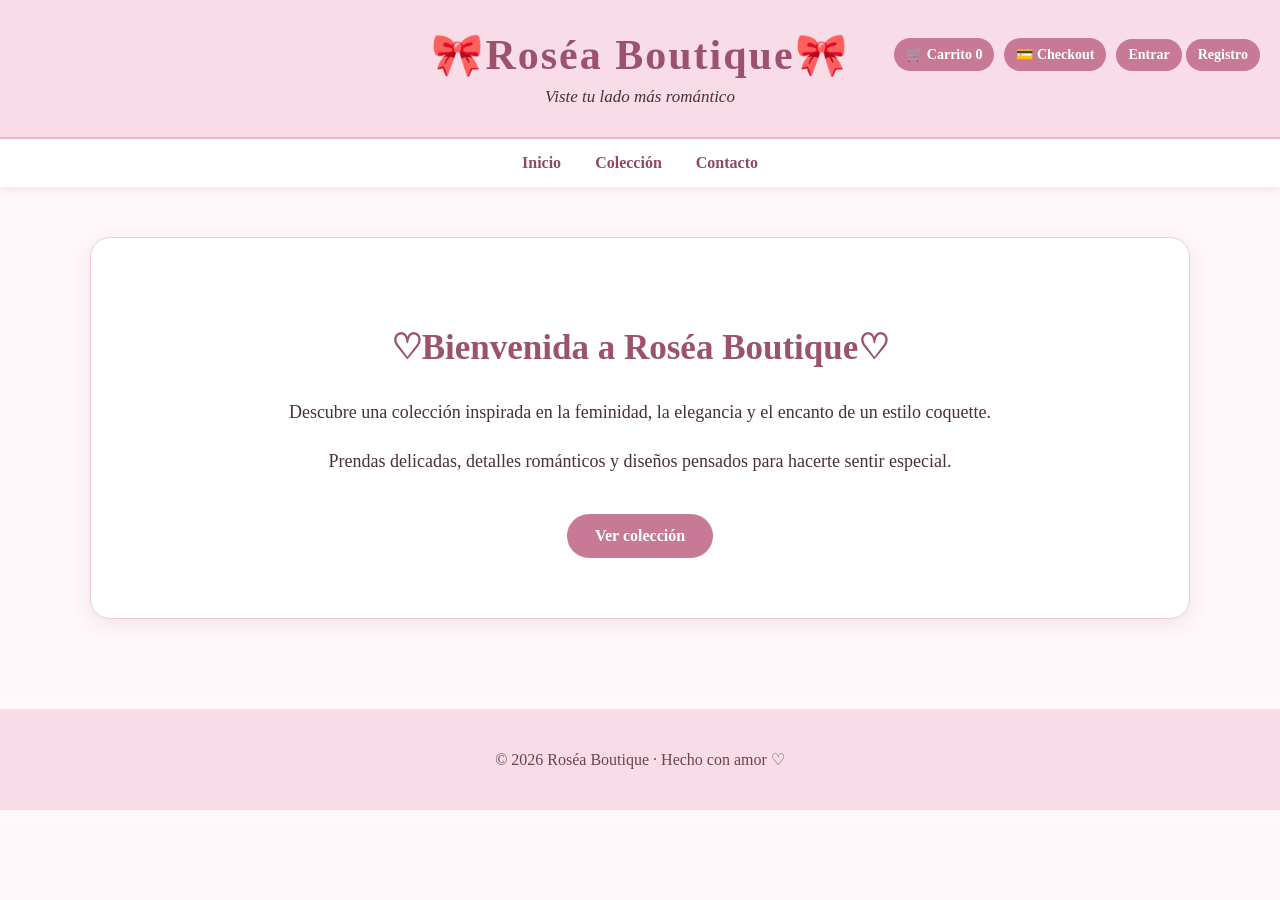
<file: index.html>
<!DOCTYPE html>
<html lang="es">

<head>

    <meta charset="UTF-8">

    <meta
        name="viewport"
        content="width=device-width, initial-scale=1.0"
    >

    <title>Roséa Boutique | Inicio</title>

    <link rel="stylesheet" href="css/estilos.css">

</head>

<body>

    <header>

        <h1>🎀Roséa Boutique🎀</h1>

        <p>
            Viste tu lado más romántico
        </p>

    </header>

    <div class="header-actions">
        <a href="carrito.html" class="boton">🛒 Carrito <span id="contador-carrito">0</span></a>
        <a href="checkout.html" class="boton">💳 Checkout</a>
        <div id="user-area"></div>
    </div>

    <nav>

        <a href="index.html">Inicio</a>

        <a href="coleccion.html">Colección</a>

        <a href="contacto.html">Contacto</a>

    </nav>

    <main>

        <section class="hero">

            <h2>♡Bienvenida a Roséa Boutique♡</h2>

            <p>
                Descubre una colección inspirada en la feminidad,
                la elegancia y el encanto de un estilo coquette.
            </p>

            <p>
                Prendas delicadas, detalles románticos y diseños
                pensados para hacerte sentir especial.
            </p>

            <a class="boton" href="coleccion.html">
                Ver colección
            </a>

        </section>

    </main>

    <footer>

        <p>
            © 2026 Roséa Boutique · Hecho con amor ♡
        </p>

    </footer>

    <script src="js/script.js"></script>

</body>

</html>
</file>
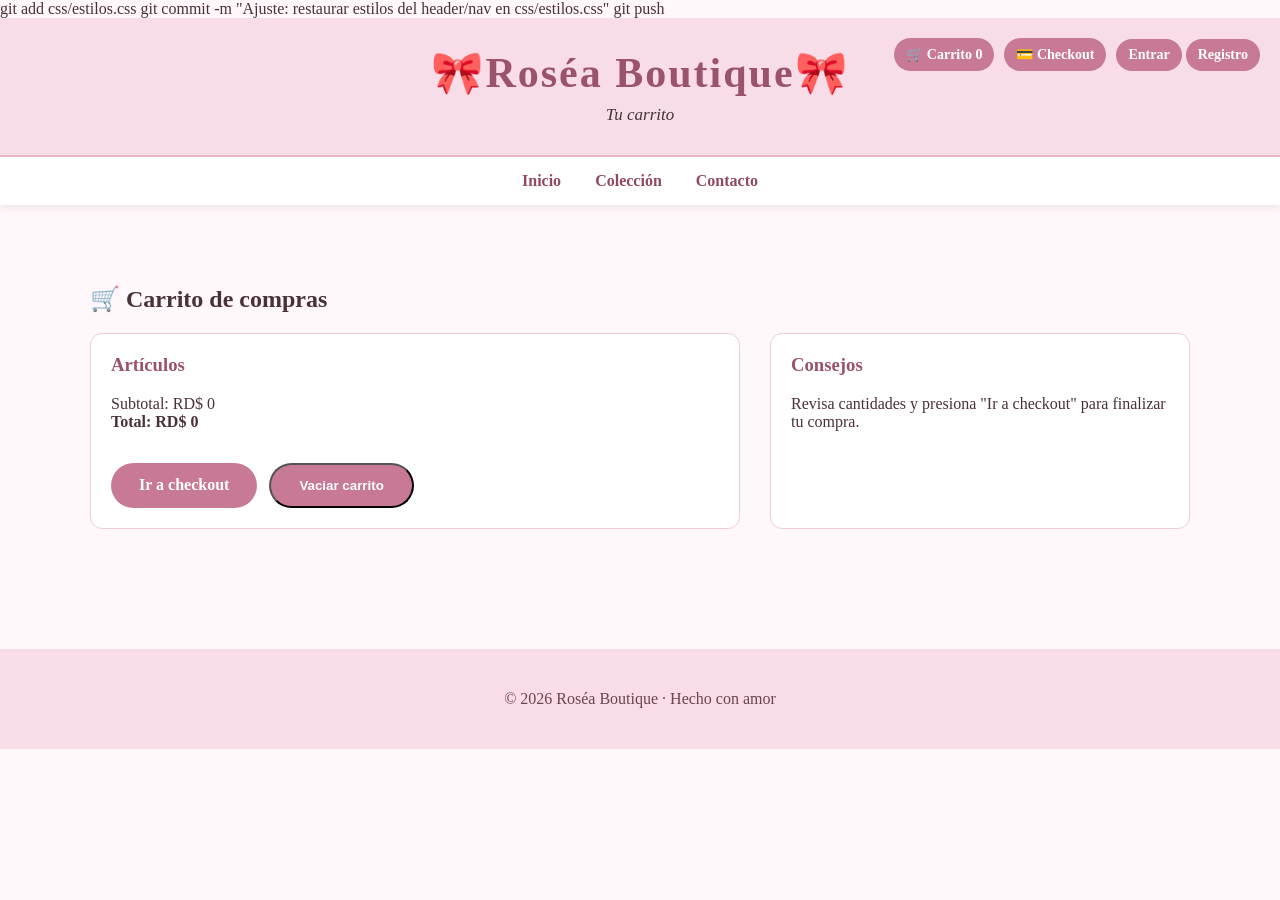
<file: carrito.html>
git add css/estilos.css
git commit -m "Ajuste: restaurar estilos del header/nav en css/estilos.css"
git push<!DOCTYPE html>
<html lang="es">

<head>
    <meta charset="UTF-8">
    <meta name="viewport" content="width=device-width, initial-scale=1.0">
    <title>Roséa Boutique | Carrito</title>
    <link rel="stylesheet" href="css/estilos.css">
</head>

<body>

    <header>
        <h1>🎀Roséa Boutique🎀</h1>
        <p>Tu carrito</p>
    </header>

    <div class="header-actions">
        <a href="carrito.html" class="boton">🛒 Carrito <span id="contador-carrito">0</span></a>
        <a href="checkout.html" class="boton">💳 Checkout</a>
        <div id="user-area"></div>
    </div>

    <nav>
        <a href="index.html">Inicio</a>
        <a href="coleccion.html">Colección</a>
        <a href="contacto.html">Contacto</a>
    </nav>

    <main>
        <section class="checkout" id="carrito-app">
            <h2>🛒 Carrito de compras</h2>

            <div class="checkout-grid">

                <div class="resumen">
                    <h3>Artículos</h3>
                    <div id="resumen-items"></div>

                    <div class="resumen-totales">
                        <div>Subtotal: <span id="subtotal">RD$ 0</span></div>
                        <div><strong>Total: <span id="total">RD$ 0</span></strong></div>
                    </div>

                    <div style="margin-top:12px; display:flex; gap:12px;">
                        <a class="boton" id="ir-checkout" href="checkout.html">Ir a checkout</a>
                        <button class="boton" id="vaciar-carrito-page">Vaciar carrito</button>
                    </div>
                </div>

                <div class="form-checkout">
                    <h3>Consejos</h3>
                    <p>Revisa cantidades y presiona "Ir a checkout" para finalizar tu compra.</p>
                </div>

            </div>
        </section>
    </main>

    <footer>
        <p>© 2026 Roséa Boutique · Hecho con amor</p>
    </footer>

    <script src="js/script.js"></script>
</body>

</html>
</file>
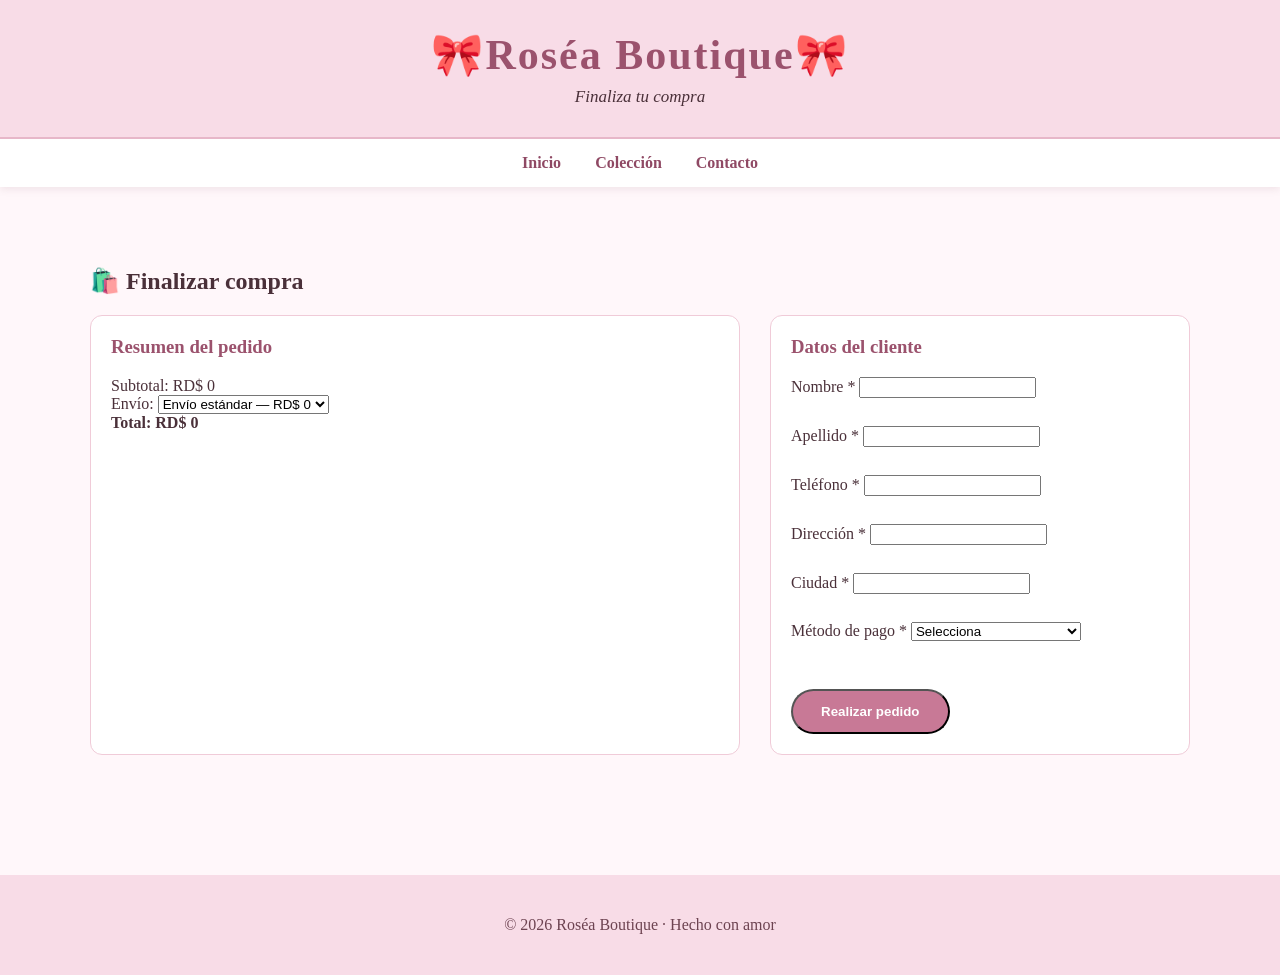
<file: checkout.html>
<!DOCTYPE html>
<html lang="es">

<head>

    <meta charset="UTF-8">

    <meta name="viewport" content="width=device-width, initial-scale=1.0">

    <title>Roséa Boutique | Checkout</title>

    <link rel="stylesheet" href="css/estilos.css">

</head>

<body>

    <header>

        <h1>🎀Roséa Boutique🎀</h1>

        <p>
            Finaliza tu compra
        </p>

    </header>

    <nav>

        <a href="index.html">Inicio</a>

        <a href="coleccion.html">Colección</a>

        <a href="contacto.html">Contacto</a>

    </nav>

    <main>

        <section class="checkout" id="checkout-app">

            <h2>🛍️ Finalizar compra</h2>

            <div class="checkout-grid">

                <div class="resumen">
                    <h3>Resumen del pedido</h3>

                    <div id="resumen-items">
                        <!-- Items renderizados por JS -->
                    </div>

                    <div class="resumen-totales">
                        <div>Subtotal: <span id="subtotal">RD$ 0</span></div>
                        <div>
                            Envío:
                            <select id="envio">
                                <option value="0">Envío estándar — RD$ 0</option>
                                <option value="200">Envío rápido — RD$ 200</option>
                            </select>
                        </div>
                        <div><strong>Total: <span id="total">RD$ 0</span></strong></div>
                    </div>

                </div>

                <div class="form-checkout">
                    <h3>Datos del cliente</h3>

                    <div id="checkout-user-info" style="display:none;"></div>

                    <form id="form-checkout">

                        <div class="grupo-formulario">
                            <label for="nombre-cli">Nombre *</label>
                            <input type="text" id="nombre-cli" name="nombre-cli" required>
                            <div class="error" id="error-nombre" aria-hidden="true"></div>
                        </div>

                        <div class="grupo-formulario">
                            <label for="apellido-cli">Apellido *</label>
                            <input type="text" id="apellido-cli" name="apellido-cli" required>
                            <div class="error" id="error-apellido" aria-hidden="true"></div>
                        </div>

                        <div class="grupo-formulario">
                            <label for="telefono-cli">Teléfono *</label>
                            <input type="tel" id="telefono-cli" name="telefono-cli" required>
                            <div class="error" id="error-telefono" aria-hidden="true"></div>
                        </div>

                        <div class="grupo-formulario">
                            <label for="direccion-cli">Dirección *</label>
                            <input type="text" id="direccion-cli" name="direccion-cli" required>
                            <div class="error" id="error-direccion" aria-hidden="true"></div>
                        </div>

                        <div class="grupo-formulario">
                            <label for="ciudad-cli">Ciudad *</label>
                            <input type="text" id="ciudad-cli" name="ciudad-cli" required>
                            <div class="error" id="error-ciudad" aria-hidden="true"></div>
                        </div>

                        <div class="grupo-formulario">
                            <label for="pago-cli">Método de pago *</label>
                            <select id="pago-cli" required>
                                <option value="">Selecciona</option>
                                <option value="tarjeta">Tarjeta de crédito</option>
                                <option value="efectivo">Efectivo / Contra entrega</option>
                                <option value="transferencia">Transferencia</option>
                            </select>
                            <div class="error" id="error-pago" aria-hidden="true"></div>
                        </div>

                        <button type="submit" class="boton">Realizar pedido</button>

                    </form>

                </div>

            </div>

        </section>

    </main>

    <footer>

        <p>
            © 2026 Roséa Boutique · Hecho con amor
        </p>

    </footer>

    <script src="js/script.js"></script>

</body>

</html>
</file>
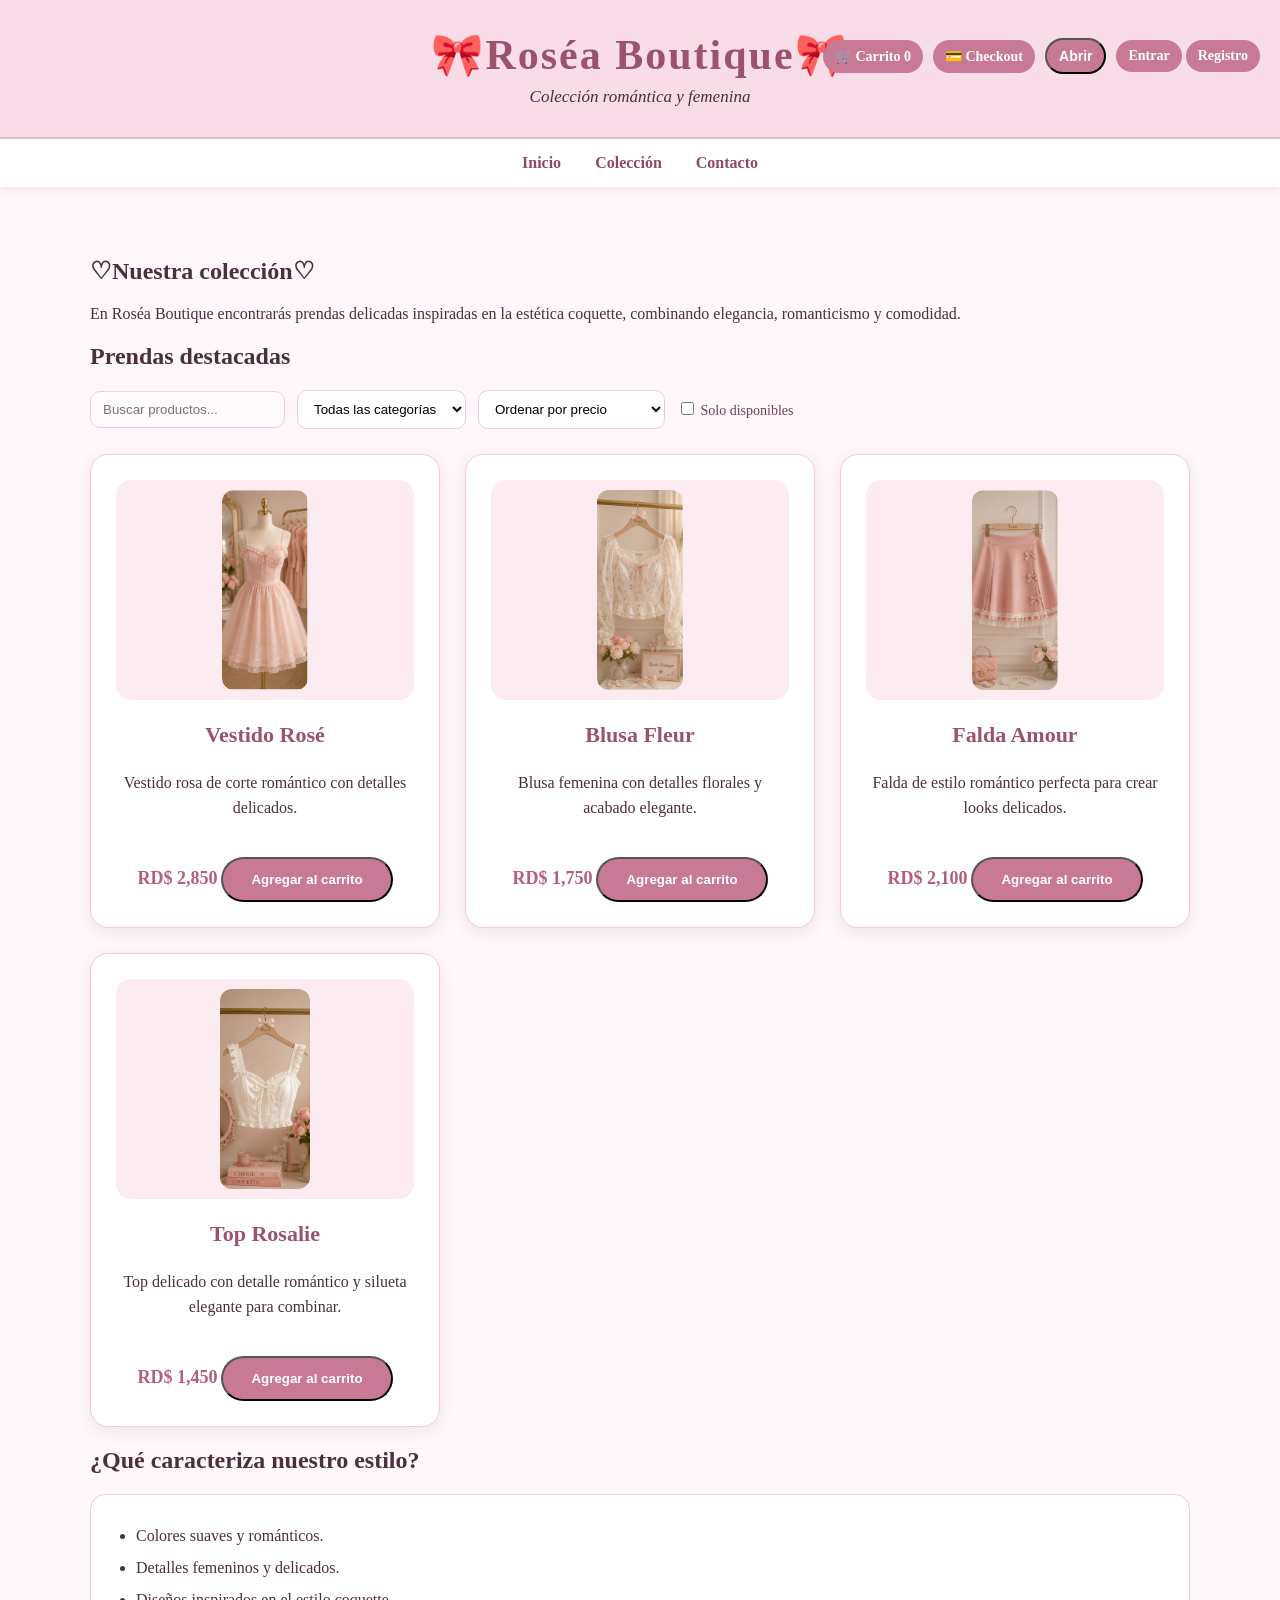
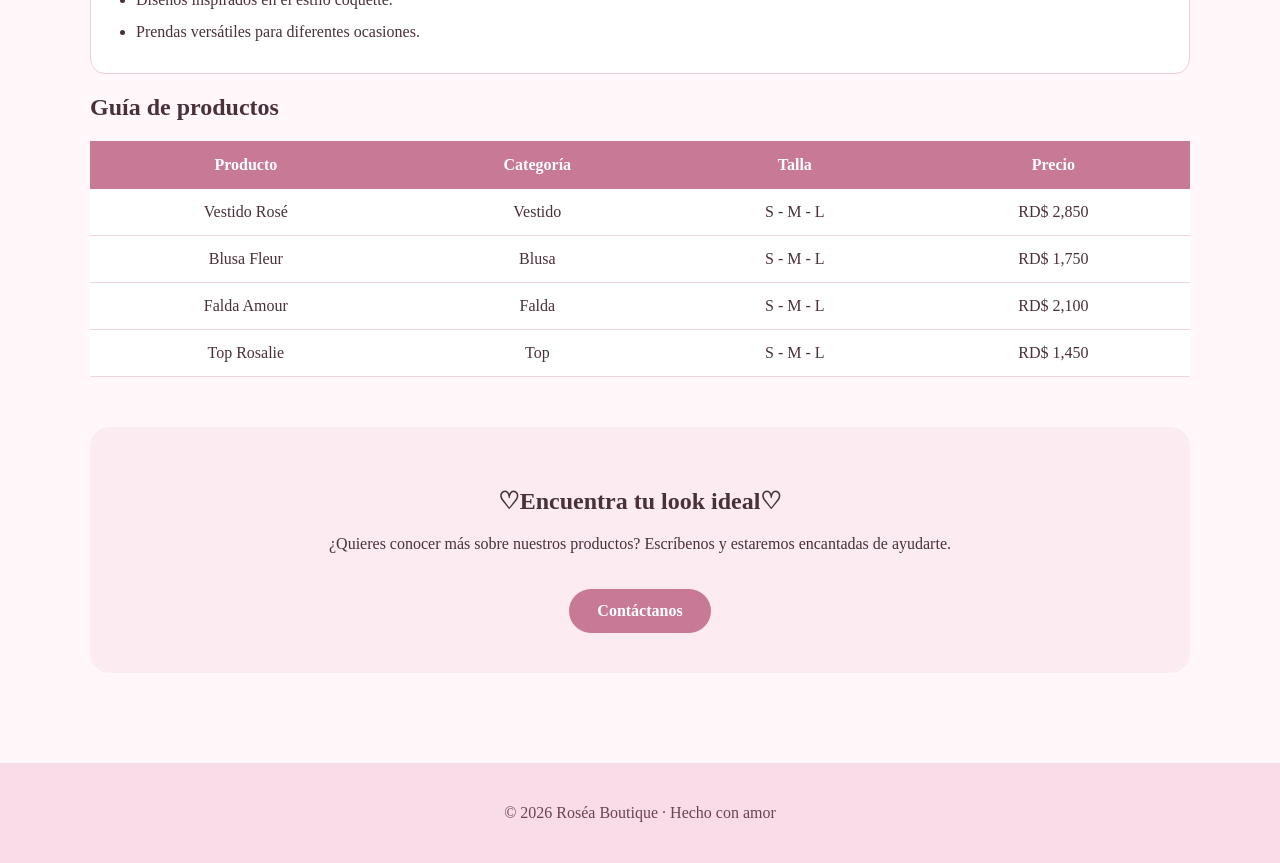
<file: coleccion.html>
<!DOCTYPE html>
<html lang="es">

<head>

    <meta charset="UTF-8">

    <meta
        name="viewport"
        content="width=device-width, initial-scale=1.0"
    >

    <title>Roséa Boutique | Colección</title>

    <link rel="stylesheet" href="css/estilos.css">

</head>

<body>

    <header>

        <h1>🎀Roséa Boutique🎀</h1>

        <p>
            Colección romántica y femenina
        </p>

    </header>

    <div class="header-actions">
        <a href="carrito.html" class="boton">🛒 Carrito <span id="contador-carrito">0</span></a>
        <a href="checkout.html" class="boton">💳 Checkout</a>
        <button id="boton-carrito" class="boton" aria-label="Abrir carrito">Abrir</button>
        <div id="user-area"></div>
    </div>

    <nav>

        <a href="index.html">Inicio</a>

        <a href="coleccion.html">Colección</a>

        <a href="contacto.html">Contacto</a>

    </nav>

    <main>

        <section>

            <h2>♡Nuestra colección♡</h2>

            <p>
                En Roséa Boutique encontrarás prendas delicadas
                inspiradas en la estética coquette, combinando
                elegancia, romanticismo y comodidad.
            </p>

        </section>

        <section>

            <h2>Prendas destacadas</h2>

            <!-- Controles de búsqueda y filtros -->
            <div class="filtros">
                <input id="buscar" type="search" placeholder="Buscar productos...">

                <select id="filtro-categoria">
                    <option value="">Todas las categorías</option>
                    <option value="vestido">Vestidos</option>
                    <option value="blusa">Blusas</option>
                    <option value="falda">Faldas</option>
                    <option value="top">Tops</option>
                </select>

                <select id="orden-precio">
                    <option value="">Ordenar por precio</option>
                    <option value="asc">Precio: menor → mayor</option>
                    <option value="desc">Precio: mayor → menor</option>
                </select>

                <label class="filtro-disponible"><input id="filtro-disponible" type="checkbox"> Solo disponibles</label>
            </div>

            <div class="productos">

                <article class="producto" data-categoria="vestido" data-precio="2850" data-disponible="true">

                    <div class="imagen-producto">
                        <img src="img/vestido-rose.png" alt="Vestido Rosé">
                    </div>

                    <h3>Vestido Rosé</h3>

                    <p>
                        Vestido rosa de corte romántico
                        con detalles delicados.
                    </p>

                    <strong>RD$ 2,850</strong>

                    <button class="boton agregar-carrito"
                            data-producto="Vestido Rosé"
                            data-precio="2850">
                        Agregar al carrito
                    </button>

                </article>


                <article class="producto" data-categoria="blusa" data-precio="1750" data-disponible="true">

                    <div class="imagen-producto">
                        <img src="img/blusa-fleur.PNG" alt="Blusa Fleur">
                    </div>

                    <h3>Blusa Fleur</h3>

                    <p>
                        Blusa femenina con detalles florales
                        y acabado elegante.
                    </p>

                    <strong>RD$ 1,750</strong>

                    <button class="boton agregar-carrito"
                            data-producto="Blusa Fleur"
                            data-precio="1750">
                        Agregar al carrito
                    </button>

                </article>


                <article class="producto" data-categoria="falda" data-precio="2100" data-disponible="true">

                    <div class="imagen-producto">
                        <img src="img/falda-amour.PNG" alt="Falda Amour">
                    </div>

                    <h3>Falda Amour</h3>

                    <p>
                        Falda de estilo romántico perfecta
                        para crear looks delicados.
                    </p>

                    <strong>RD$ 2,100</strong>

                    <button class="boton agregar-carrito"
                            data-producto="Falda Amour"
                            data-precio="2100">
                        Agregar al carrito
                    </button>

                </article>

                <article class="producto" data-categoria="top" data-precio="1450" data-disponible="true">

                    <div class="imagen-producto">
                        <img src="img/top-rosalie.PNG" alt="Top Rosalie">
                    </div>

                    <h3>Top Rosalie</h3>

                    <p>
                        Top delicado con detalle romántico
                        y silueta elegante para combinar.
                    </p>

                    <strong>RD$ 1,450</strong>

                    <button class="boton agregar-carrito"
                            data-producto="Top Rosalie"
                            data-precio="1450">
                        Agregar al carrito
                    </button>

                </article>

            </div>

        </section>


        <section>

            <h2>¿Qué caracteriza nuestro estilo?</h2>

            <ul>

                <li>Colores suaves y románticos.</li>

                <li>Detalles femeninos y delicados.</li>

                <li>Diseños inspirados en el estilo coquette.</li>

                <li>Prendas versátiles para diferentes ocasiones.</li>

            </ul>

        </section>


        <section>

            <h2>Guía de productos</h2>

            <table>

                <thead>

                    <tr>
                        <th>Producto</th>
                        <th>Categoría</th>
                        <th>Talla</th>
                        <th>Precio</th>
                    </tr>

                </thead>

                <tbody>

                    <tr>
                        <td>Vestido Rosé</td>
                        <td>Vestido</td>
                        <td>S - M - L</td>
                        <td>RD$ 2,850</td>
                    </tr>

                    <tr>
                        <td>Blusa Fleur</td>
                        <td>Blusa</td>
                        <td>S - M - L</td>
                        <td>RD$ 1,750</td>
                    </tr>

                    <tr>
                        <td>Falda Amour</td>
                        <td>Falda</td>
                        <td>S - M - L</td>
                        <td>RD$ 2,100</td>
                    </tr>

                    <tr>
                        <td>Top Rosalie</td>
                        <td>Top</td>
                        <td>S - M - L</td>
                        <td>RD$ 1,450</td>
                    </tr>

                </tbody>

            </table>

        </section>


        <section class="llamada">

            <h2>♡Encuentra tu look ideal♡</h2>

            <p>
                ¿Quieres conocer más sobre nuestros productos?
                Escríbenos y estaremos encantadas de ayudarte.
            </p>

            <a class="boton" href="contacto.html">
                Contáctanos
            </a>

        </section>

    </main>

    <footer>

        <p>
            © 2026 Roséa Boutique · Hecho con amor 
        </p>

    </footer>
    <!-- Modal del carrito -->
    <div id="modal-carrito" class="modal" aria-hidden="true">
        <div class="modal-contenido">
            <button id="cerrar-modal" class="cerrar">&times;</button>
            <h3>🛍️ Carrito <span id="contador-carrito-header">(0)</span></h3>
            <div id="carrito-items"></div>
            <div class="carrito-total">
                <strong>Total:</strong>
                <span id="total-carrito">RD$ 0</span>
            </div>
            <button id="vaciar-carrito" class="boton">Vaciar carrito</button>
        </div>
    </div>

    <script src="js/script.js"></script>

</body>

</html>
</file>
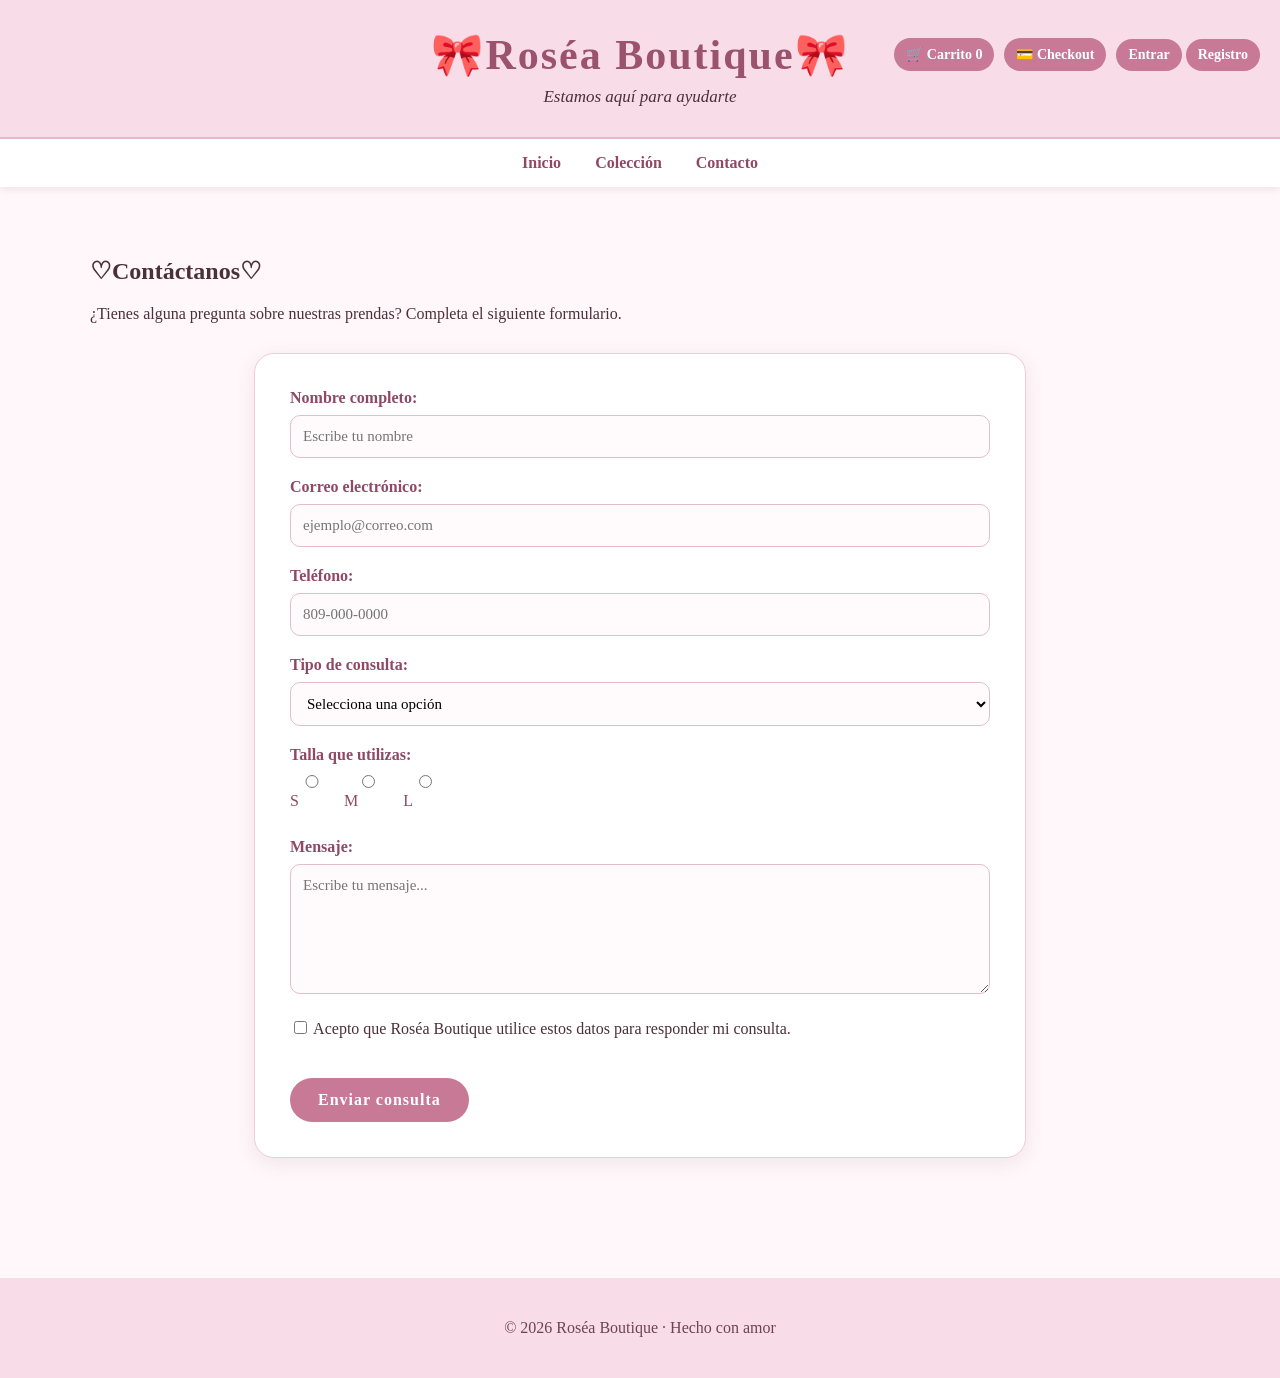
<file: contacto.html>
<!DOCTYPE html>
<html lang="es">

<head>

    <meta charset="UTF-8">

    <meta
        name="viewport"
        content="width=device-width, initial-scale=1.0"
    >

    <title>Roséa Boutique | Contacto</title>

    <link rel="stylesheet" href="css/estilos.css">

    <!-- CSS interno -->
    <style>

        .formulario-contacto {
            max-width: 700px;
            margin: 30px auto;
            background-color: #ffffff;
            padding: 35px;
            border-radius: 20px;
            border: 1px solid #f0cbd8;
            box-shadow: 0 5px 20px rgba(120, 70, 90, 0.10);
        }

        .grupo-formulario {
            margin-bottom: 20px;
        }

        .grupo-formulario label {
            display: block;
            margin-bottom: 8px;
            color: #8f4964;
            font-weight: bold;
        }

        .grupo-formulario input,
        .grupo-formulario select,
        .grupo-formulario textarea {
            width: 100%;
            padding: 12px;
            box-sizing: border-box;
            border: 1px solid #e5bccc;
            border-radius: 10px;
            font-family: Georgia, "Times New Roman", serif;
            font-size: 15px;
            background-color: #fffafb;
        }

        .grupo-formulario textarea {
            min-height: 130px;
            resize: vertical;
        }

        .grupo-formulario input:focus,
        .grupo-formulario select:focus,
        .grupo-formulario textarea:focus {
            outline: none;
            border-color: #c87996;
        }

        .opciones {
            display: flex;
            gap: 20px;
            flex-wrap: wrap;
        }

        .opciones label {
            font-weight: normal;
        }

        .aceptacion {
            margin: 20px 0;
        }

        .boton-formulario {
            border: none;
            cursor: pointer;
            font-family: Georgia, "Times New Roman", serif;
            font-size: 16px;
        }

    </style>

</head>

<body>

    <header>

        <h1>🎀Roséa Boutique🎀</h1>

        <p>
            Estamos aquí para ayudarte
        </p>

    </header>

    <div class="header-actions">
        <a href="carrito.html" class="boton">🛒 Carrito <span id="contador-carrito">0</span></a>
        <a href="checkout.html" class="boton">💳 Checkout</a>
        <div id="user-area"></div>
    </div>

    <nav>

        <a href="index.html">Inicio</a>

        <a href="coleccion.html">Colección</a>

        <a href="contacto.html">Contacto</a>

    </nav>

    <main>

        <section>

            <h2>♡Contáctanos♡</h2>

            <p>
                ¿Tienes alguna pregunta sobre nuestras prendas?
                Completa el siguiente formulario.
            </p>

        </section>


        <section class="formulario-contacto">

            <form id="formulario-contacto">

                <div class="grupo-formulario">

                    <label for="nombre">
                        Nombre completo:
                    </label>

                    <input
                        type="text"
                        id="nombre"
                        name="nombre"
                        placeholder="Escribe tu nombre"
                        required
                    >

                </div>


                <div class="grupo-formulario">

                    <label for="correo">
                        Correo electrónico:
                    </label>

                    <input
                        type="email"
                        id="correo"
                        name="correo"
                        placeholder="ejemplo@correo.com"
                        required
                    >

                </div>


                <div class="grupo-formulario">

                    <label for="telefono">
                        Teléfono:
                    </label>

                    <input
                        type="tel"
                        id="telefono"
                        name="telefono"
                        placeholder="809-000-0000"
                    >

                </div>


                <div class="grupo-formulario">

                    <label for="consulta">
                        Tipo de consulta:
                    </label>

                    <select id="consulta" name="consulta">

                        <option value="">
                            Selecciona una opción
                        </option>

                        <option value="producto">
                            Información sobre un producto
                        </option>

                        <option value="tallas">
                            Consulta sobre tallas
                        </option>

                        <option value="disponibilidad">
                            Disponibilidad
                        </option>

                        <option value="otro">
                            Otro
                        </option>

                    </select>

                </div>


                <div class="grupo-formulario">

                    <label>
                        Talla que utilizas:
                    </label>

                    <div class="opciones">

                        <label>
                            <input
                                type="radio"
                                name="talla"
                                value="S"
                            >
                            S
                        </label>

                        <label>
                            <input
                                type="radio"
                                name="talla"
                                value="M"
                            >
                            M
                        </label>

                        <label>
                            <input
                                type="radio"
                                name="talla"
                                value="L"
                            >
                            L
                        </label>

                    </div>

                </div>


                <div class="grupo-formulario">

                    <label for="mensaje">
                        Mensaje:
                    </label>

                    <textarea
                        id="mensaje"
                        name="mensaje"
                        placeholder="Escribe tu mensaje..."
                    ></textarea>

                </div>


                <div class="aceptacion">

                    <label>

                        <input
                            type="checkbox"
                            name="aceptacion"
                            required
                        >

                        Acepto que Roséa Boutique utilice
                        estos datos para responder mi consulta.

                    </label>

                </div>


                <!-- CSS en línea -->
                <button
                    type="submit"
                    class="boton boton-formulario"
                    style="letter-spacing: 1px;"
                >
                    Enviar consulta 
                </button>

            </form>

        </section>

    </main>

    <footer>

        <p>
            © 2026 Roséa Boutique · Hecho con amor 
        </p>

    </footer>

    <script src="js/script.js"></script>

</body>

</html>
</file>
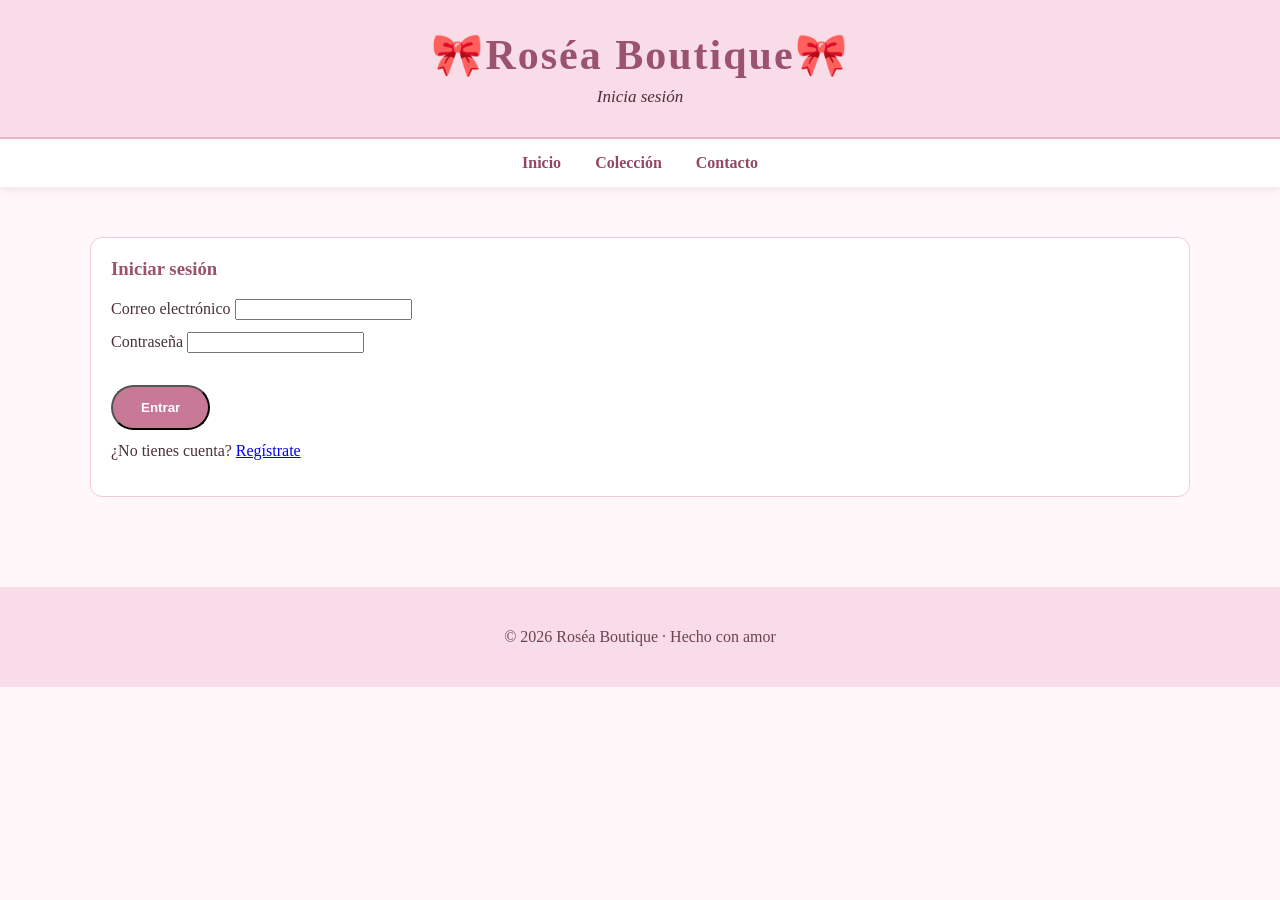
<file: login.html>
<!DOCTYPE html>
<html lang="es">

<head>
    <meta charset="UTF-8">
    <meta name="viewport" content="width=device-width, initial-scale=1.0">
    <title>Roséa Boutique | Iniciar sesión</title>
    <link rel="stylesheet" href="css/estilos.css">
</head>

<body>

    <header>
        <h1>🎀Roséa Boutique🎀</h1>
        <p>Inicia sesión</p>
    </header>

    <nav>
        <a href="index.html">Inicio</a>
        <a href="coleccion.html">Colección</a>
        <a href="contacto.html">Contacto</a>
    </nav>

    <main>
        <section class="form-checkout">
            <h3>Iniciar sesión</h3>
            <form id="form-login">
                <div class="grupo-formulario">
                    <label for="login-email">Correo electrónico</label>
                    <input id="login-email" type="email" required>
                </div>
                <div class="grupo-formulario">
                    <label for="login-password">Contraseña</label>
                    <input id="login-password" type="password" required>
                </div>
                <button class="boton" type="submit">Entrar</button>
            </form>
            <p style="margin-top:12px;">¿No tienes cuenta? <a href="registro.html">Regístrate</a></p>
        </section>
    </main>

    <footer>
        <p>© 2026 Roséa Boutique · Hecho con amor</p>
    </footer>

    <script src="js/script.js"></script>
</body>

</html>
</file>
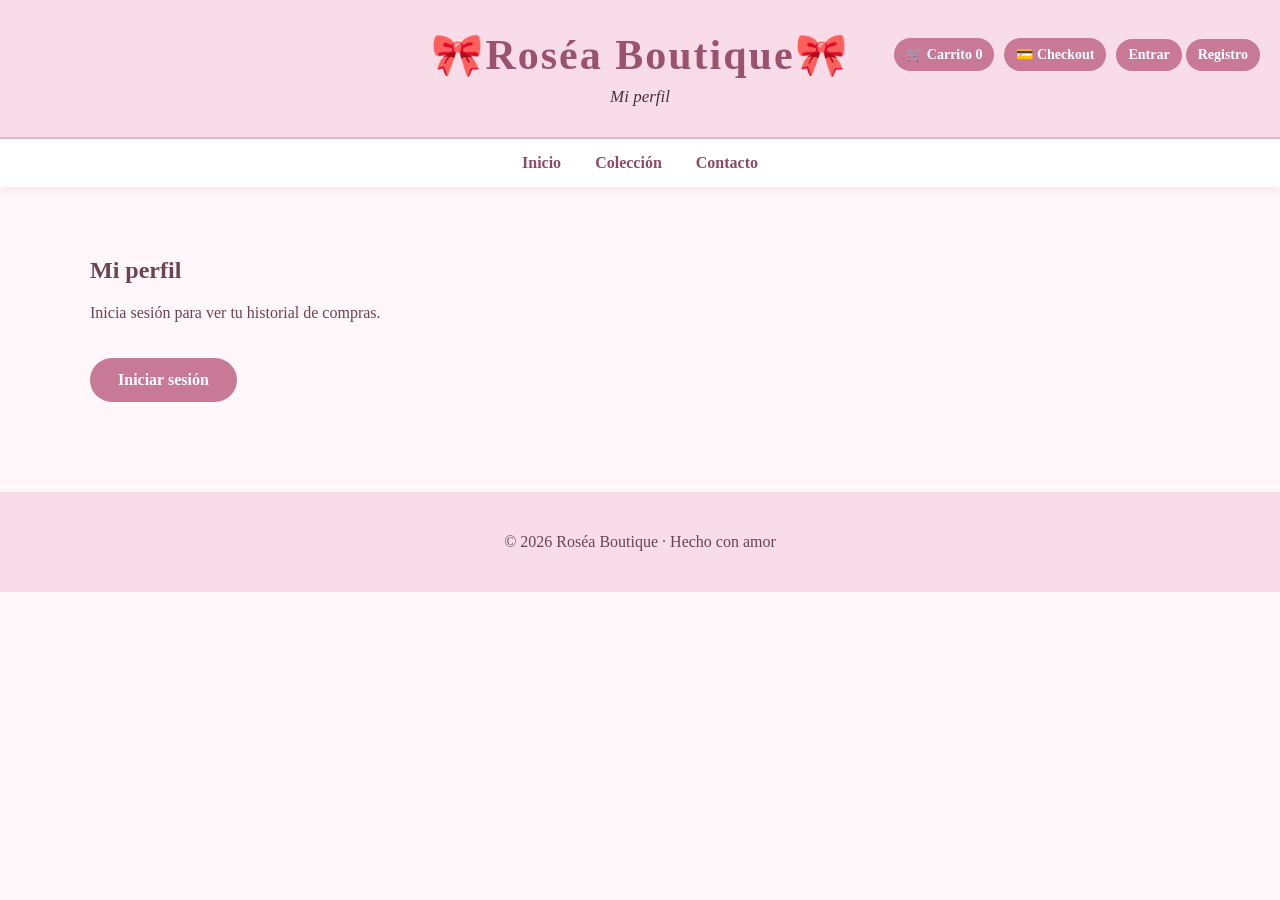
<file: perfil.html>
<!DOCTYPE html>
<html lang="es">

<head>
    <meta charset="UTF-8">
    <meta name="viewport" content="width=device-width, initial-scale=1.0">
    <title>Roséa Boutique | Mi perfil</title>
    <link rel="stylesheet" href="css/estilos.css">
</head>

<body>

    <header>
        <h1>🎀Roséa Boutique🎀</h1>
        <p>Mi perfil</p>
    </header>

    <div class="header-actions">
        <a href="carrito.html" class="boton">🛒 Carrito <span id="contador-carrito">0</span></a>
        <a href="checkout.html" class="boton">💳 Checkout</a>
        <div id="user-area"></div>
    </div>

    <nav>
        <a href="index.html">Inicio</a>
        <a href="coleccion.html">Colección</a>
        <a href="contacto.html">Contacto</a>
    </nav>

    <main>
        <section id="perfil-app" class="perfil-app"></section>
    </main>

    <footer>
        <p>© 2026 Roséa Boutique · Hecho con amor</p>
    </footer>

    <script src="js/script.js"></script>
</body>

</html>
</file>
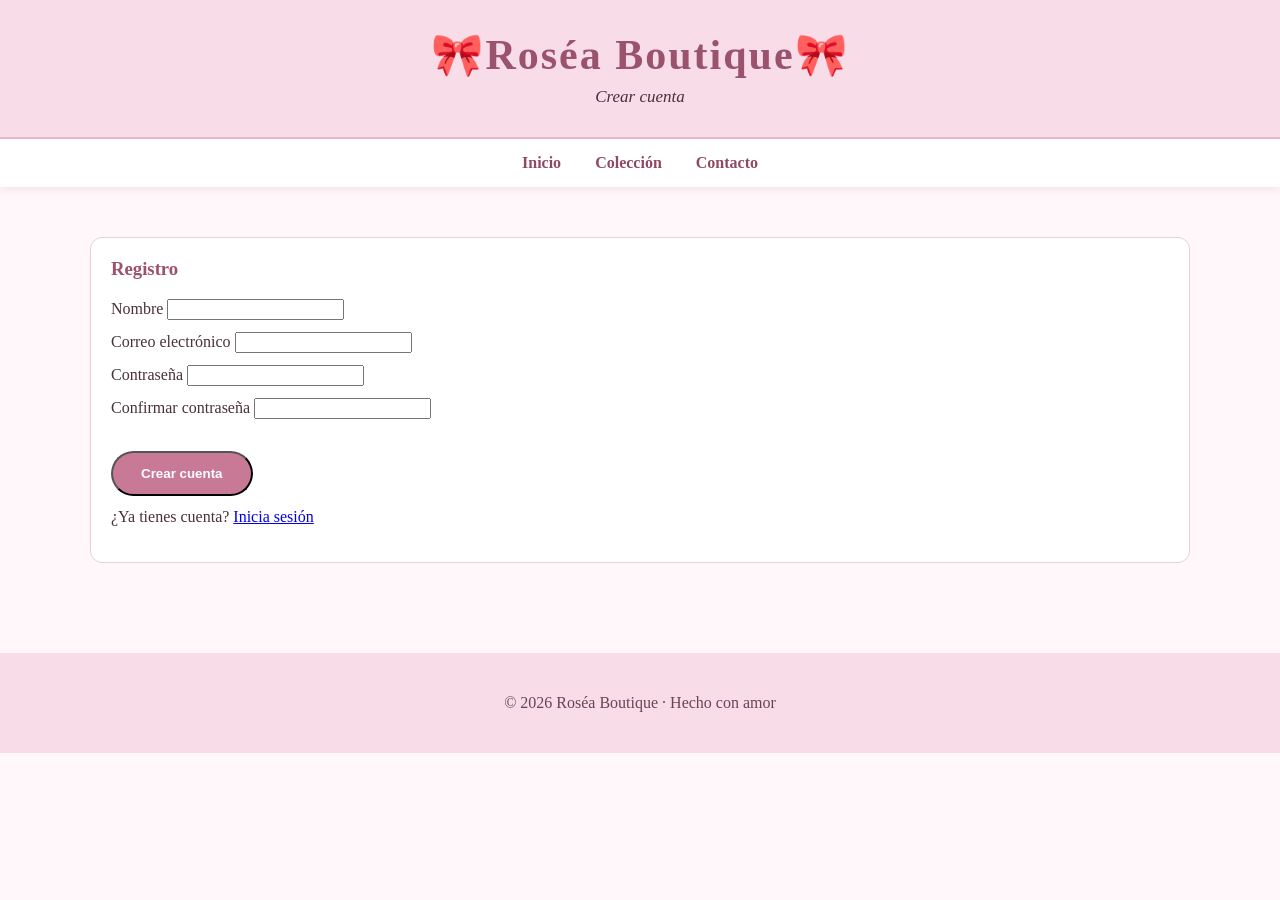
<file: registro.html>
<!DOCTYPE html>
<html lang="es">

<head>
    <meta charset="UTF-8">
    <meta name="viewport" content="width=device-width, initial-scale=1.0">
    <title>Roséa Boutique | Registro</title>
    <link rel="stylesheet" href="css/estilos.css">
</head>

<body>

    <header>
        <h1>🎀Roséa Boutique🎀</h1>
        <p>Crear cuenta</p>
    </header>

    <nav>
        <a href="index.html">Inicio</a>
        <a href="coleccion.html">Colección</a>
        <a href="contacto.html">Contacto</a>
    </nav>

    <main>
        <section class="form-checkout">
            <h3>Registro</h3>
            <form id="form-registro">
                <div class="grupo-formulario">
                    <label for="reg-nombre">Nombre</label>
                    <input id="reg-nombre" type="text" required>
                </div>
                <div class="grupo-formulario">
                    <label for="reg-email">Correo electrónico</label>
                    <input id="reg-email" type="email" required>
                </div>
                <div class="grupo-formulario">
                    <label for="reg-password">Contraseña</label>
                    <input id="reg-password" type="password" required>
                </div>
                <div class="grupo-formulario">
                    <label for="reg-confirm-password">Confirmar contraseña</label>
                    <input id="reg-confirm-password" type="password" required>
                </div>
                <button class="boton" type="submit">Crear cuenta</button>
            </form>
            <p style="margin-top:12px;">¿Ya tienes cuenta? <a href="login.html">Inicia sesión</a></p>
        </section>
    </main>

    <footer>
        <p>© 2026 Roséa Boutique · Hecho con amor</p>
    </footer>

    <script src="js/script.js"></script>
</body>

</html>
</file>
<file: css/estilos.css>
/* =========================================
   ROSÉA BOUTIQUE
   Estilos principales
   ========================================= */

/* Selector de etiqueta */
body {
    margin: 0;
    padding: 0;
    font-family: Georgia, "Times New Roman", serif;
    background-color: #fff7fa;
    color: #4a3039;
}

/* Encabezado */
header {
    background-color: #f8dce7;
    text-align: center;
    padding: 30px 20px;
    border-bottom: 2px solid #e7b7c9;
}

header {
    position: relative;
}


header h1 {
    margin: 0;
    font-size: 42px;
    color: #9b526d;
    letter-spacing: 2px;
}

header p {
    margin: 8px 0 0;
    font-size: 17px;
    font-style: italic;
}

/* Navegación */
nav {
    background-color: #fff;
    text-align: center;
    padding: 15px;
    box-shadow: 0 2px 8px rgba(120, 70, 90, 0.12);
}

nav a {
    text-decoration: none;
    color: #8f4964;
    font-weight: bold;
    margin: 0 15px;
}

nav a:hover {
    color: #d77f9e;
}

/* Contenido principal */
main {
    max-width: 1100px;
    margin: auto;
    padding: 50px 20px;
}

/* Sección principal */
.hero {
    text-align: center;
    background-color: #fff;
    padding: 60px 30px;
    border-radius: 20px;
    border: 1px solid #f0cbd8;
    box-shadow: 0 5px 20px rgba(120, 70, 90, 0.10);
}

.hero h2 {
    color: #9b526d;
    font-size: 35px;
}

.hero p {
    font-size: 18px;
    line-height: 1.7;
}

/* Botón */
.boton {
    display: inline-block;
    margin-top: 20px;
    padding: 13px 28px;
    background-color: #c87996;
    color: white;
    text-decoration: none;
    border-radius: 30px;
    font-weight: bold;
}

.boton:hover {
    background-color: #9b526d;
}

/* Header actions (carrito / checkout) */
.header-actions {
    position: absolute;
    top: 18px;
    right: 20px;
    display: flex;
    gap: 10px;
    align-items: center;
}

.header-actions .boton {
    padding: 8px 12px;
    border-radius: 20px;
    font-size: 14px;
}

/* Filtros */
.filtros {
    display: flex;
    gap: 12px;
    align-items: center;
    margin: 18px 0;
}

.filtros input[type="search"] {
    padding: 10px 12px;
    border-radius: 10px;
    border: 1px solid #f0cbd8;
    background: #fffafb;
}

.filtros select {
    padding: 10px 12px;
    border-radius: 10px;
    border: 1px solid #f0cbd8;
    background: #fff;
}

.filtro-disponible {
    font-size: 14px;
    color: #6d4351;
}

/* Pie de página */
footer {
    background-color: #f8dce7;
    text-align: center;
    padding: 25px;
    margin-top: 40px;
    color: #6d4351;
}

/* =========================================
   COLECCIÓN
   ========================================= */

.productos {
    display: grid;
    grid-template-columns: repeat(3, 1fr);
    gap: 25px;
    margin-top: 25px;
}

.producto {
    background-color: #ffffff;
    padding: 25px;
    text-align: center;
    border-radius: 18px;
    border: 1px solid #f0cbd8;
    box-shadow: 0 4px 15px rgba(120, 70, 90, 0.10);
}

.producto h3 {
    color: #9b526d;
    font-size: 22px;
}

.producto p {
    line-height: 1.6;
}

.producto strong {
    color: #b45f7b;
    font-size: 18px;
}

.imagen-producto {
    height: 220px;
    display: flex;
    align-items: center;
    justify-content: center;
    background-color: #fcecf2;
    border-radius: 15px;
    overflow: hidden;
    padding: 10px;
    box-sizing: border-box;
}

.imagen-producto img {
    max-width: 100%;
    max-height: 100%;
    width: auto;
    height: auto;
    object-fit: contain;
    display: block;
    border-radius: 12px;
}

/* Lista */
section ul {
    background-color: #fff;
    padding: 25px 45px;
    border-radius: 15px;
    line-height: 2;
    border: 1px solid #f0cbd8;
}

/* Tabla */
table {
    width: 100%;
    border-collapse: collapse;
    margin-top: 20px;
    background-color: #ffffff;
}

th {
    background-color: #c87996;
    color: white;
    padding: 15px;
}

td {
    padding: 14px;
    text-align: center;
    border-bottom: 1px solid #f0d5df;
}

tr:hover {
    background-color: #fff1f6;
}

/* Sección de contacto */
.llamada {
    text-align: center;
    margin-top: 50px;
    padding: 40px;
    background-color: #fcecf2;
    border-radius: 20px;
}

/* Carrito (modal) */
.modal {
    position: fixed;
    top: 0;
    left: 0;
    width: 100%;
    height: 100%;
    background: rgba(0,0,0,0.35);
    display: none;
    align-items: center;
    justify-content: center;
    z-index: 9999;
}

.modal[aria-hidden="false"] {
    display: flex;
}

.modal-contenido {
    background: #fffafb;
    padding: 25px;
    border-radius: 14px;
    width: 90%;
    max-width: 480px;
    box-shadow: 0 8px 30px rgba(120,70,90,0.25);
    border: 1px solid #f0cbd8;
    color: #4a3039;
}

.modal-contenido h3 {
    margin-top: 0;
    color: #9b526d;
}

.cerrar {
    background: transparent;
    border: none;
    font-size: 26px;
    float: right;
    cursor: pointer;
    color: #9b526d;
}

#carrito-items {
    margin-top: 12px;
    max-height: 260px;
    overflow-y: auto;
}

.item-carrito {
    display: flex;
    justify-content: space-between;
    padding: 8px 0;
    border-bottom: 1px dashed #f0d5df;
}

.carrito-total {
    margin-top: 14px;
    text-align: right;
    font-size: 16px;
}

#vaciar-carrito {
    margin-top: 12px;
    background-color: #f2a0bd;
}

#vaciar-carrito:hover {
    background-color: #d77f9e;
}

/* Checkout */
.checkout {
    max-width: 1100px;
    margin: 30px auto;
}

.checkout-grid {
    display: grid;
    grid-template-columns: 1fr 420px;
    gap: 30px;
}

.resumen {
    background: #fff;
    padding: 20px;
    border-radius: 12px;
    border: 1px solid #f0cbd8;
}

.resumen h3 {
    margin-top: 0;
    color: #9b526d;
}

.resumen .item-row {
    display: flex;
    justify-content: space-between;
    padding: 10px 0;
    border-bottom: 1px dashed #f0d5df;
}

.resumen .item-row .controles {
    display: flex;
    gap: 8px;
    align-items: center;
}

.form-checkout {
    background: #fff;
    padding: 20px;
    border-radius: 12px;
    border: 1px solid #f0cbd8;
}

.form-checkout h3 {
    margin-top: 0;
    color: #9b526d;
}

.form-checkout .grupo-formulario {
    margin-bottom: 12px;
}

.form-checkout .error {
    color: #b45f7b;
    font-size: 13px;
    height: 16px;
}

.confirmacion {
    text-align: center;
    padding: 30px;
    background: #fffaf6;
    border-radius: 12px;
    border: 1px solid #f0cbd8;
}

.perfil-header {
    margin-bottom: 20px;
}

.perfil-header h2 {
    color: #9b526d;
    margin-bottom: 0;
}

.perfil-grid {
    display: grid;
    grid-template-columns: 300px 1fr;
    gap: 24px;
}

.perfil-card {
    background: #fff;
    border: 1px solid #f0cbd8;
    border-radius: 14px;
    padding: 20px;
    box-shadow: 0 5px 18px rgba(120, 70, 90, 0.08);
}

.perfil-card h3 {
    margin-top: 0;
    color: #9b526d;
}

.admin-card {
    margin-top: 24px;
}

.admin-subtitle {
    margin-top: -4px;
    color: #6d4351;
}

.admin-table-wrap {
    overflow-x: auto;
    margin-top: 16px;
}

.admin-table {
    width: 100%;
    border-collapse: collapse;
    background: #fff;
}

.admin-table th,
.admin-table td {
    padding: 12px 10px;
    border-bottom: 1px solid #f0d5df;
    text-align: left;
}

.admin-table th {
    background: #f8dce7;
    color: #8f4964;
}

.badge {
    display: inline-block;
    padding: 5px 10px;
    border-radius: 999px;
    font-size: 12px;
    font-weight: bold;
}

.badge-admin {
    background: #f7d6e3;
    color: #8f4964;
}

.badge-user {
    background: #e3f2f0;
    color: #346d66;
}

.badge-active {
    background: #dff7e8;
    color: #2d7d4d;
}

.boton-peligro {
    background: #b45f7b !important;
    color: #fff !important;
    margin-top: 0 !important;
    padding: 10px 16px !important;
    border: none !important;
    cursor: pointer;
}

.boton-peligro:hover {
    background: #9b526d !important;
}

.boton-exito {
    background: #4c9b7d !important;
    color: #fff !important;
    margin-top: 0 !important;
    padding: 10px 16px !important;
    border: none !important;
    cursor: pointer;
}

.boton-exito:hover {
    background: #387d66 !important;
}

.admin-deleted-section {
    margin-top: 24px;
}

.admin-deleted-section h4 {
    color: #9b526d;
    margin-bottom: 12px;
}

.admin-deleted-list {
    display: flex;
    flex-direction: column;
    gap: 10px;
}

.admin-deleted-item {
    display: flex;
    justify-content: space-between;
    align-items: center;
    gap: 12px;
    background: #fff9fb;
    border: 1px solid #f0d5df;
    border-radius: 10px;
    padding: 10px 12px;
}

.text-muted {
    color: #7a5967;
    font-size: 14px;
}

.pedido-card {
    border: 1px solid #f5d9e5;
    background: #fff9fb;
    border-radius: 12px;
    padding: 14px;
    margin-bottom: 14px;
}

.pedido-header,
.pedido-meta {
    display: flex;
    justify-content: space-between;
    gap: 10px;
    margin-bottom: 8px;
    flex-wrap: wrap;
}

.pedido-id {
    font-weight: bold;
    color: #8f4964;
}

.pedido-estado {
    background: #f8dce7;
    color: #8f4964;
    border-radius: 999px;
    padding: 4px 10px;
    font-size: 12px;
    font-weight: bold;
}

.pedido-items {
    display: flex;
    flex-direction: column;
    gap: 6px;
    font-size: 14px;
}

.pedido-vacio,
.perfil-vacio {
    color: #6d4351;
}

@media (max-width: 760px) {
    .perfil-grid {
        grid-template-columns: 1fr;
    }
}
</file>
